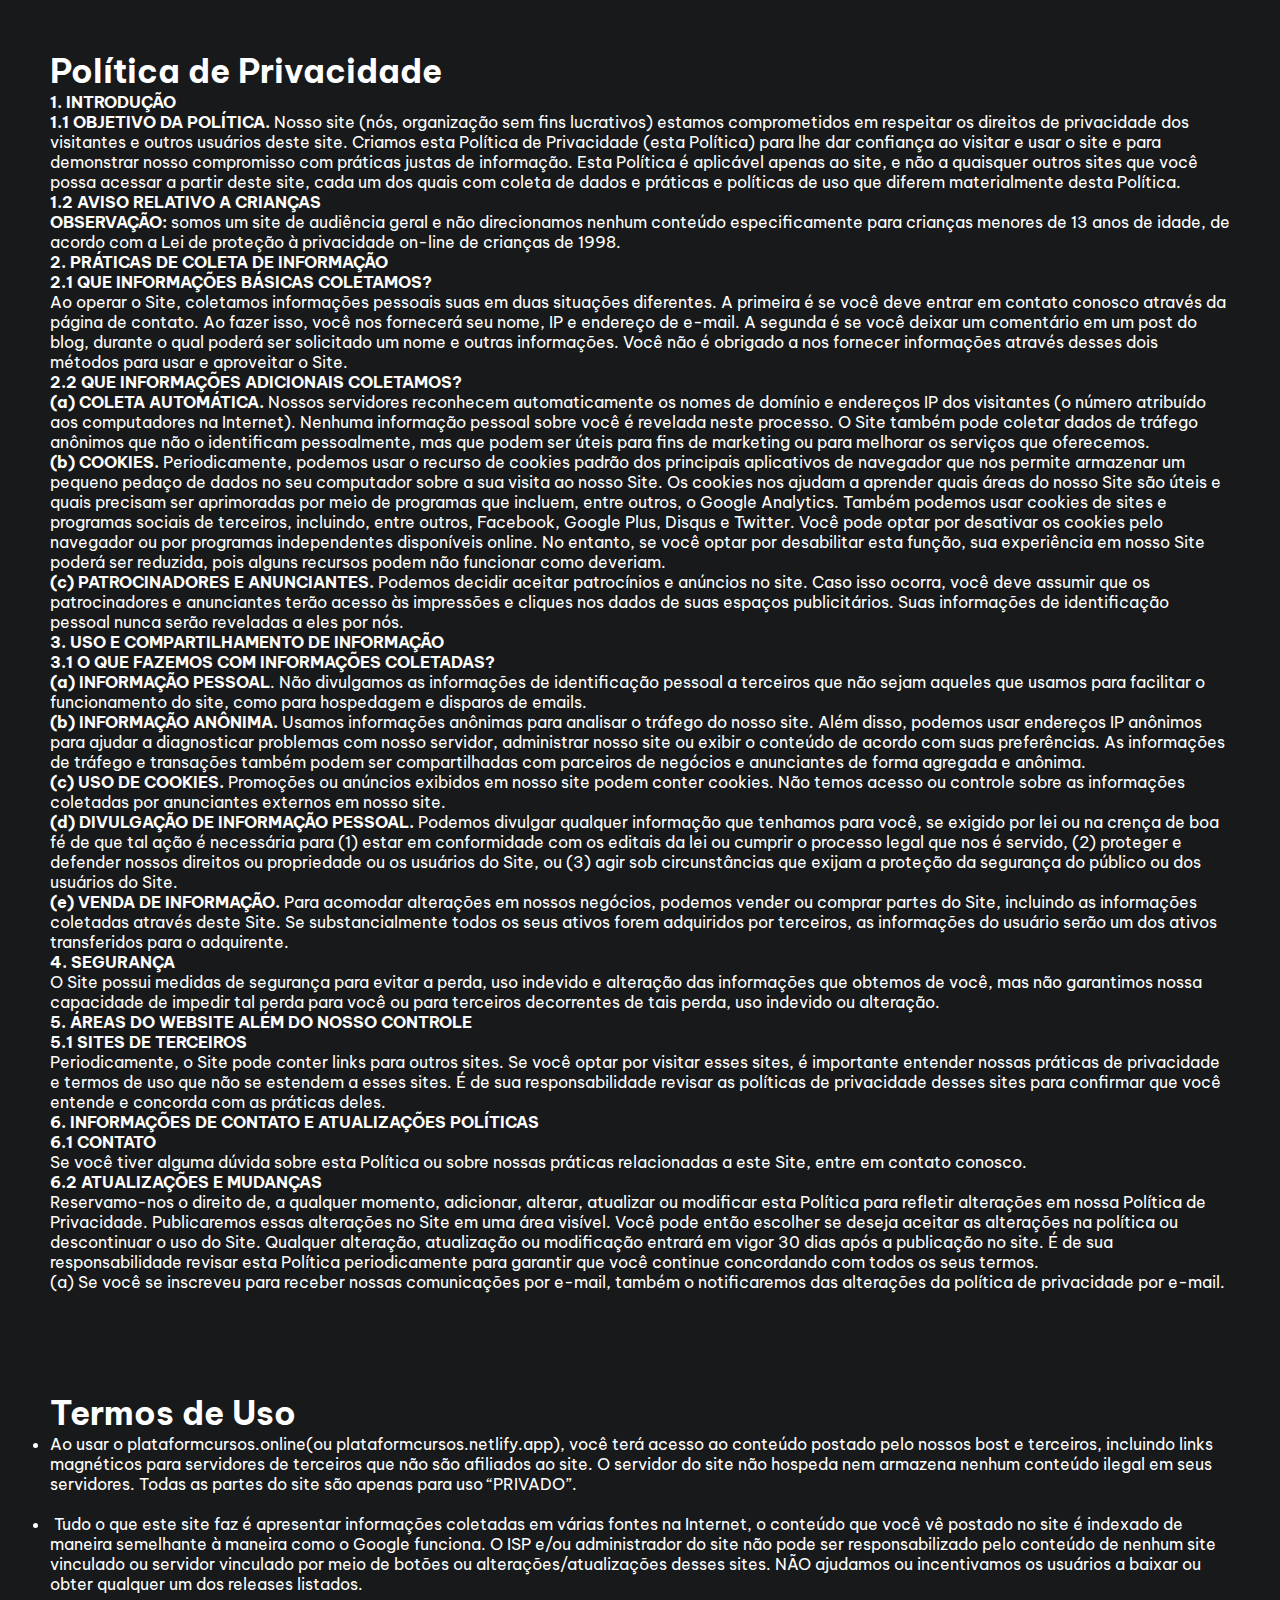
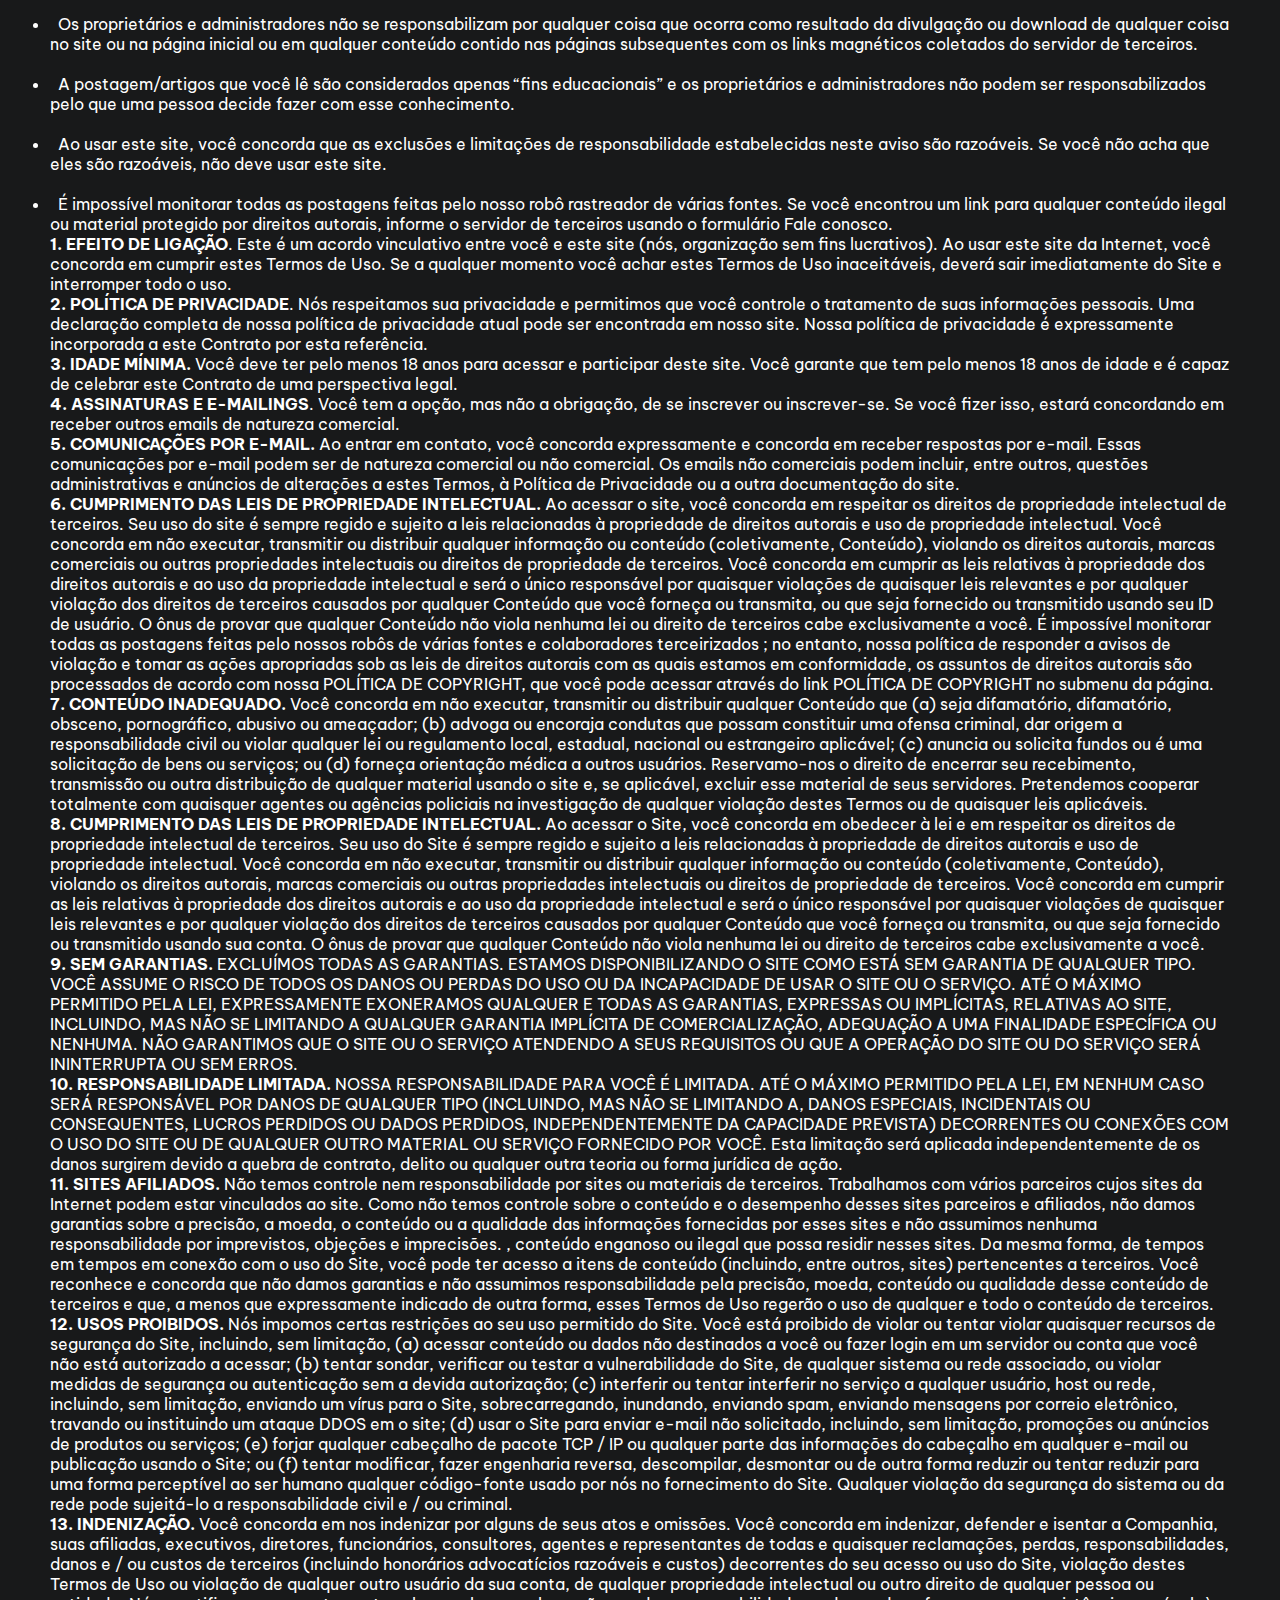
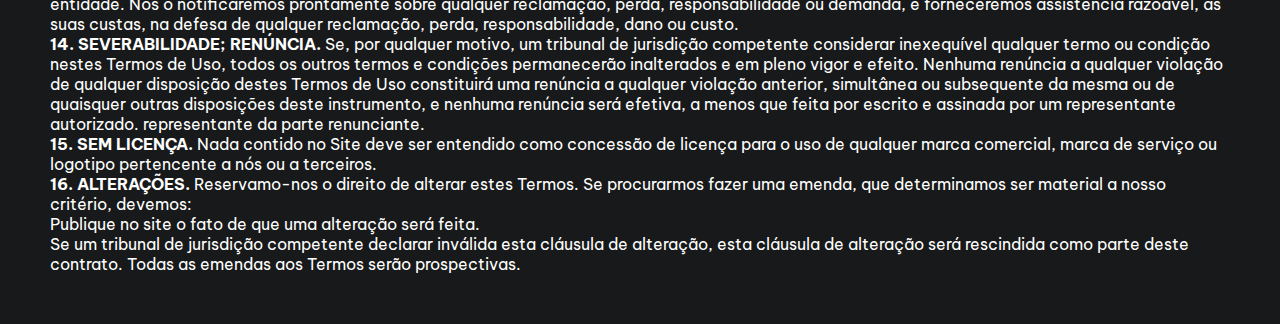
<file: termos.html>
<!DOCTYPE html>
<html lang="pt-br">

<head>
    <meta charset="UTF-8">
    <meta http-equiv="X-UA-Compatible" content="IE=edge">
    <meta name="viewport" content="width=device-width, initial-scale=1.0">
    <title>TERMOS</title>
    <link rel="stylesheet" href="style.css">
</head>

<body>
    <div style="color: white;padding:50px" class="inside-article">
        <header class="entry-header">
            <h1 class="entry-title" itemprop="headline">Política de Privacidade</h1>
        </header>
        <div class="entry-content" itemprop="text">
            <p><strong>1. INTRODUÇÃO</strong></p>
            <p><strong>1.1 OBJETIVO DA POLÍTICA.</strong> Nosso site (nós, organização sem fins lucrativos) estamos comprometidos em respeitar os direitos de privacidade dos visitantes e outros usuários deste site. Criamos esta Política de Privacidade (esta
                Política) para lhe dar confiança ao visitar e usar o site e para demonstrar nosso compromisso com práticas justas de informação. Esta Política é aplicável apenas ao site, e não a quaisquer outros sites que você possa acessar a partir deste
                site, cada um dos quais com coleta de dados e práticas e políticas de uso que diferem materialmente desta Política.</p>
            <p><strong>1.2 AVISO RELATIVO A CRIANÇAS</strong></p>
            <p><strong>OBSERVAÇÃO:</strong> somos um site de audiência geral e não direcionamos nenhum conteúdo especificamente para crianças menores de 13 anos de idade, de acordo com a Lei de proteção à privacidade on-line de crianças de 1998.</p>
            <p><strong>2. PRÁTICAS DE COLETA DE INFORMAÇÃO</strong></p>
            <p><strong>2.1 QUE INFORMAÇÕES BÁSICAS COLETAMOS?</strong><br> Ao operar o Site, coletamos informações pessoais suas em duas situações diferentes. A primeira é se você deve entrar em contato conosco através da página de contato. Ao fazer isso,
                você nos fornecerá seu nome, IP e endereço de e-mail. A segunda é se você deixar um comentário em um post do blog, durante o qual poderá ser solicitado um nome e outras informações. Você não é obrigado a nos fornecer informações através
                desses dois métodos para usar e aproveitar o Site.</p>
            <p><strong>2.2 QUE INFORMAÇÕES ADICIONAIS COLETAMOS?</strong><br>
                <strong>(a) COLETA AUTOMÁTICA.</strong> Nossos servidores reconhecem automaticamente os nomes de domínio e endereços IP dos visitantes (o número atribuído aos computadores na Internet). Nenhuma informação pessoal sobre você é revelada
                neste processo. O Site também pode coletar dados de tráfego anônimos que não o identificam pessoalmente, mas que podem ser úteis para fins de&nbsp;marketing&nbsp;ou para melhorar os serviços que oferecemos.</p>
            <p><strong>(b) COOKIES.</strong> Periodicamente, podemos usar o recurso de cookies padrão dos principais aplicativos de navegador que nos permite armazenar um pequeno pedaço de dados no seu computador sobre a sua visita ao nosso Site. Os cookies
                nos ajudam a aprender quais áreas do nosso Site são úteis e quais precisam ser aprimoradas por meio de programas que incluem, entre outros, o Google Analytics. Também podemos usar cookies de sites e programas sociais de terceiros, incluindo,
                entre outros, Facebook, Google Plus, Disqus e Twitter. Você pode optar por desativar os cookies pelo navegador ou por programas independentes disponíveis online. No entanto, se você optar por desabilitar esta função, sua experiência em
                nosso Site poderá ser reduzida, pois alguns recursos podem não funcionar como deveriam.</p>
            <p><strong>(c) PATROCINADORES E ANUNCIANTES.</strong> Podemos decidir aceitar patrocínios e anúncios no site. Caso isso ocorra, você deve assumir que os patrocinadores e anunciantes terão acesso às impressões e cliques nos dados de suas espaços
                publicitários. Suas informações de identificação pessoal nunca serão reveladas a eles por nós.</p>
            <p><strong>3. USO E COMPARTILHAMENTO DE INFORMAÇÃO</strong></p>
            <p><strong>3.1 O QUE FAZEMOS COM INFORMAÇÕES COLETADAS?</strong><br>
                <strong>(a) INFORMAÇÃO PESSOAL</strong>. Não divulgamos as informações de identificação pessoal a terceiros que não sejam aqueles que usamos para facilitar o funcionamento do site, como para hospedagem e disparos de emails.</p>
            <p><strong>(b) INFORMAÇÃO ANÔNIMA.</strong> Usamos informações anônimas para analisar o tráfego do nosso site. Além disso, podemos usar endereços IP anônimos para ajudar a diagnosticar problemas com nosso servidor, administrar nosso site ou exibir
                o conteúdo de acordo com suas preferências. As informações de tráfego e transações também podem ser compartilhadas com parceiros de&nbsp;negócios&nbsp;e anunciantes de forma agregada e anônima.</p>
            <p><strong>(c) USO DE COOKIES.</strong> Promoções ou anúncios exibidos em nosso site podem conter cookies. Não temos acesso ou controle sobre as informações coletadas por anunciantes externos em nosso site.</p>
            <p><strong>(d) DIVULGAÇÃO DE INFORMAÇÃO PESSOAL.</strong> Podemos divulgar qualquer informação que tenhamos para você, se exigido por lei ou na crença de boa fé de que tal ação é necessária para (1) estar em conformidade com os editais da lei
                ou cumprir o processo legal que nos é servido, (2) proteger e defender nossos direitos ou propriedade ou os usuários do Site, ou (3) agir sob circunstâncias que exijam a proteção da segurança do público ou dos usuários do Site.</p>
            <p><strong>(e) VENDA DE INFORMAÇÃO.</strong> Para acomodar alterações em nossos&nbsp;negócios, podemos vender ou comprar partes do Site, incluindo as informações coletadas através deste Site. Se substancialmente todos os seus ativos forem adquiridos
                por terceiros, as informações do usuário serão um dos ativos transferidos para o adquirente.</p>
            <p><strong>4. SEGURANÇA</strong><br> O Site possui medidas de segurança para evitar a perda, uso indevido e alteração das informações que obtemos de você, mas não garantimos nossa capacidade de impedir tal perda para você ou para terceiros decorrentes
                de tais perda, uso indevido ou alteração.</p>
            <p><strong>5. ÁREAS DO WEBSITE ALÉM DO NOSSO CONTROLE</strong></p>
            <p><strong>5.1 SITES DE TERCEIROS</strong><br> Periodicamente, o Site pode conter links para outros sites. Se você optar por visitar esses sites, é importante entender nossas práticas de privacidade e termos de uso que não se estendem a esses
                sites. É de sua responsabilidade revisar as políticas de privacidade desses sites para confirmar que você entende e concorda com as práticas deles.</p>
            <p><strong>6. INFORMAÇÕES DE CONTATO E ATUALIZAÇÕES POLÍTICAS</strong></p>
            <p><strong>6.1 CONTATO</strong><br> Se você tiver alguma dúvida sobre esta Política ou sobre nossas práticas relacionadas a este Site, entre em contato conosco.</p>
            <p><strong>6.2 ATUALIZAÇÕES E MUDANÇAS</strong><br> Reservamo-nos o direito de, a qualquer momento, adicionar, alterar, atualizar ou modificar esta Política para refletir alterações em nossa Política de Privacidade. Publicaremos essas alterações
                no Site em uma área visível. Você pode então escolher se deseja aceitar as alterações na política ou descontinuar o uso do Site. Qualquer alteração, atualização ou modificação entrará em vigor 30 dias após a publicação no site. É de sua
                responsabilidade revisar esta Política periodicamente para garantir que você continue concordando com todos os seus termos.</p>
            <p>(a) Se você se inscreveu para receber nossas comunicações por e-mail, também o notificaremos das alterações da política de privacidade por e-mail.</p>
        </div>
    </div>
    <div style="color: white;padding:50px" class="inside-article">
        <header class="entry-header">
            <h1 class="entry-title" itemprop="headline">Termos de Uso</h1>
        </header>
        <div class="entry-content" itemprop="text">
            <ul>
                <li>Ao usar o plataformcursos.online(ou plataformcursos.netlify.app), você terá acesso ao conteúdo postado pelo nossos bost e terceiros, incluindo links magnéticos para servidores de terceiros que não são afiliados ao site. O servidor do site
                    não hospeda nem armazena nenhum conteúdo ilegal em seus servidores. Todas as partes do site são apenas para uso “PRIVADO”.</li>
            </ul>
            <p>&nbsp;</p>
            <ul>
                <li>&nbsp;Tudo o que este site faz é apresentar informações coletadas em várias fontes na Internet, o conteúdo que você vê postado no site é indexado de maneira semelhante à maneira como o Google funciona. O ISP e/ou administrador do site
                    não pode ser responsabilizado pelo conteúdo de nenhum site vinculado ou servidor vinculado por meio de botões ou alterações/atualizações desses sites. NÃO ajudamos ou incentivamos os usuários a baixar ou obter qualquer um dos releases
                    listados.
                </li>
            </ul>
            <p>&nbsp;</p>
            <ul>
                <li>&nbsp; Os proprietários e administradores não se responsabilizam por qualquer coisa que ocorra como resultado da divulgação ou download de qualquer coisa no site ou na página inicial ou em qualquer conteúdo contido nas páginas subsequentes
                    com os links magnéticos coletados do servidor de terceiros.</li>
            </ul>
            <p>&nbsp;</p>
            <ul>
                <li>&nbsp; A postagem/artigos que você lê são considerados apenas “fins educacionais” e os proprietários e administradores não podem ser responsabilizados pelo que uma pessoa decide fazer com esse conhecimento.</li>
            </ul>
            <p>&nbsp;</p>
            <ul>
                <li>&nbsp; Ao usar este site, você concorda que as exclusões e limitações de responsabilidade estabelecidas neste aviso são razoáveis. Se você não acha que eles são razoáveis, não deve usar este site.</li>
            </ul>
            <p>&nbsp;</p>
            <ul>
                <li>&nbsp; É impossível monitorar todas as postagens feitas pelo nosso robô rastreador de várias fontes. Se você encontrou um link para qualquer conteúdo ilegal ou material protegido por direitos autorais, informe o servidor de terceiros usando
                    o formulário Fale conosco.</li>
            </ul>
            <p><strong>1. EFEITO DE LIGAÇÃO</strong>. Este é um acordo vinculativo entre você e este site (nós, organização sem fins lucrativos). Ao usar este site da Internet, você concorda em cumprir estes Termos de Uso. Se a qualquer momento você achar
                estes Termos de Uso inaceitáveis, deverá sair imediatamente do Site e interromper todo o uso.</p>
            <p><strong>2. POLÍTICA DE PRIVACIDADE</strong>. Nós respeitamos sua privacidade e permitimos que você controle o tratamento de suas informações pessoais. Uma declaração completa de nossa política de privacidade atual pode ser encontrada em nosso
                site. Nossa política de privacidade é expressamente incorporada a este Contrato por esta referência.</p>
            <p><strong>3. IDADE MÍNIMA.</strong> Você deve ter pelo menos 18 anos para acessar e participar deste site. Você garante que tem pelo menos 18 anos de idade e é capaz de celebrar este Contrato de uma perspectiva legal.</p>
            <p><strong>4. ASSINATURAS E E-MAILINGS</strong>. Você tem a opção, mas não a obrigação, de se inscrever ou inscrever-se. Se você fizer isso, estará concordando em receber outros emails de natureza comercial.</p>
            <p><strong>5. COMUNICAÇÕES POR E-MAIL.</strong> Ao entrar em contato, você concorda expressamente e concorda em receber respostas por e-mail. Essas comunicações por e-mail podem ser de natureza comercial ou não comercial. Os emails não comerciais
                podem incluir, entre outros, questões administrativas e anúncios de alterações a estes Termos, à Política de Privacidade ou a outra documentação do site.</p>
            <p><strong>6. CUMPRIMENTO DAS LEIS DE PROPRIEDADE INTELECTUAL.</strong> Ao acessar o site, você concorda em respeitar os direitos de propriedade intelectual de terceiros. Seu uso do site é sempre regido e sujeito a leis relacionadas à propriedade
                de direitos autorais e uso de propriedade intelectual. Você concorda em não executar, transmitir ou distribuir qualquer informação ou conteúdo (coletivamente, Conteúdo), violando os direitos autorais, marcas comerciais ou outras propriedades
                intelectuais ou direitos de propriedade de terceiros. Você concorda em cumprir as leis relativas à propriedade dos direitos autorais e ao uso da propriedade intelectual e será o único responsável por quaisquer violações de quaisquer leis
                relevantes e por qualquer violação dos direitos de terceiros causados &ZeroWidthSpace;&ZeroWidthSpace;por qualquer Conteúdo que você forneça ou transmita, ou que seja fornecido ou transmitido usando seu ID de usuário. O ônus de provar
                que qualquer Conteúdo não viola nenhuma lei ou direito de terceiros cabe exclusivamente a você. É impossível monitorar todas as postagens feitas pelo nossos robôs de várias fontes e colaboradores terceirizados ; no entanto, nossa política
                de responder a avisos de violação e tomar as ações apropriadas sob as leis de direitos autorais com as quais estamos em conformidade, os assuntos de direitos autorais são processados &ZeroWidthSpace;&ZeroWidthSpace;de acordo com nossa
                POLÍTICA DE COPYRIGHT, que você pode acessar através do link POLÍTICA DE COPYRIGHT no submenu da página.</p>
            <p><strong>7. CONTEÚDO INADEQUADO.</strong> Você concorda em não executar, transmitir ou distribuir qualquer Conteúdo que (a) seja difamatório, difamatório, obsceno, pornográfico, abusivo ou ameaçador; (b) advoga ou encoraja condutas que possam
                constituir uma ofensa criminal, dar origem a responsabilidade civil ou violar qualquer lei ou regulamento local, estadual, nacional ou estrangeiro aplicável; (c) anuncia ou solicita fundos ou é uma solicitação de bens ou serviços; ou (d)
                forneça orientação médica a outros usuários. Reservamo-nos o direito de encerrar seu recebimento, transmissão ou outra distribuição de qualquer material usando o site e, se aplicável, excluir esse material de seus servidores. Pretendemos
                cooperar totalmente com quaisquer agentes ou agências policiais na investigação de qualquer violação destes Termos ou de quaisquer leis aplicáveis.</p>
            <p><strong>8. CUMPRIMENTO DAS LEIS DE PROPRIEDADE INTELECTUAL.</strong> Ao acessar o Site, você concorda em obedecer à lei e em respeitar os direitos de propriedade intelectual de terceiros. Seu uso do Site é sempre regido e sujeito a leis relacionadas
                à propriedade de direitos autorais e uso de propriedade intelectual. Você concorda em não executar, transmitir ou distribuir qualquer informação ou conteúdo (coletivamente, Conteúdo), violando os direitos autorais, marcas comerciais ou
                outras propriedades intelectuais ou direitos de propriedade de terceiros. Você concorda em cumprir as leis relativas à propriedade dos direitos autorais e ao uso da propriedade intelectual e será o único responsável por quaisquer violações
                de quaisquer leis relevantes e por qualquer violação dos direitos de terceiros causados &ZeroWidthSpace;&ZeroWidthSpace;por qualquer Conteúdo que você forneça ou transmita, ou que seja fornecido ou transmitido usando sua conta. O ônus
                de provar que qualquer Conteúdo não viola nenhuma lei ou direito de terceiros cabe exclusivamente a você.</p>
            <p><strong>9. SEM GARANTIAS.</strong> EXCLUÍMOS TODAS AS GARANTIAS. ESTAMOS DISPONIBILIZANDO O SITE COMO ESTÁ SEM GARANTIA DE QUALQUER TIPO. VOCÊ ASSUME O RISCO DE TODOS OS DANOS OU PERDAS DO USO OU DA INCAPACIDADE DE USAR O SITE OU O SERVIÇO.
                ATÉ O MÁXIMO PERMITIDO PELA LEI, EXPRESSAMENTE EXONERAMOS QUALQUER E TODAS AS GARANTIAS, EXPRESSAS OU IMPLÍCITAS, RELATIVAS AO SITE, INCLUINDO, MAS NÃO SE LIMITANDO A QUALQUER GARANTIA IMPLÍCITA DE COMERCIALIZAÇÃO, ADEQUAÇÃO A UMA FINALIDADE
                ESPECÍFICA OU NENHUMA. NÃO GARANTIMOS QUE O SITE OU O SERVIÇO ATENDENDO A SEUS REQUISITOS OU QUE A OPERAÇÃO DO SITE OU DO SERVIÇO SERÁ ININTERRUPTA OU SEM ERROS.</p>
            <p><strong>10. RESPONSABILIDADE LIMITADA.</strong> NOSSA RESPONSABILIDADE PARA VOCÊ É LIMITADA. ATÉ O MÁXIMO PERMITIDO PELA LEI, EM NENHUM CASO SERÁ RESPONSÁVEL POR DANOS DE QUALQUER TIPO (INCLUINDO, MAS NÃO SE LIMITANDO A, DANOS ESPECIAIS, INCIDENTAIS
                OU CONSEQUENTES, LUCROS PERDIDOS OU DADOS PERDIDOS, INDEPENDENTEMENTE DA CAPACIDADE PREVISTA) DECORRENTES OU CONEXÕES COM O USO DO SITE OU DE QUALQUER OUTRO MATERIAL OU SERVIÇO FORNECIDO POR VOCÊ. Esta limitação será aplicada independentemente
                de os danos surgirem devido a quebra de contrato, delito ou qualquer outra teoria ou forma jurídica de ação.</p>
            <p><strong>11. SITES AFILIADOS.</strong> Não temos controle nem responsabilidade por sites ou materiais de terceiros. Trabalhamos com vários parceiros cujos sites da Internet podem estar vinculados ao site. Como não temos controle sobre o conteúdo
                e o desempenho desses sites parceiros e afiliados, não damos garantias sobre a precisão, a moeda, o conteúdo ou a qualidade das informações fornecidas por esses sites e não assumimos nenhuma responsabilidade por imprevistos, objeções e
                imprecisões. , conteúdo enganoso ou ilegal que possa residir nesses sites. Da mesma forma, de tempos em tempos em conexão com o uso do Site, você pode ter acesso a itens de conteúdo (incluindo, entre outros, sites) pertencentes a terceiros.
                Você reconhece e concorda que não damos garantias e não assumimos responsabilidade pela precisão, moeda, conteúdo ou qualidade desse conteúdo de terceiros e que, a menos que expressamente indicado de outra forma, esses Termos de Uso regerão
                o uso de qualquer e todo o conteúdo de terceiros.</p>
            <p><strong>12. USOS PROIBIDOS.</strong> Nós impomos certas restrições ao seu uso permitido do Site. Você está proibido de violar ou tentar violar quaisquer recursos de segurança do Site, incluindo, sem limitação, (a) acessar conteúdo ou dados
                não destinados a você ou fazer login em um servidor ou conta que você não está autorizado a acessar; (b) tentar sondar, verificar ou testar a vulnerabilidade do Site, de qualquer sistema ou rede associado, ou violar medidas de segurança
                ou autenticação sem a devida autorização; (c) interferir ou tentar interferir no serviço a qualquer usuário, host ou rede, incluindo, sem limitação, enviando um vírus para o Site, sobrecarregando, inundando, enviando spam, enviando mensagens
                por correio eletrônico, travando ou instituindo um ataque DDOS em o site; (d) usar o Site para enviar e-mail não solicitado, incluindo, sem limitação, promoções ou anúncios de produtos ou serviços; (e) forjar qualquer cabeçalho de pacote
                TCP / IP ou qualquer parte das informações do cabeçalho em qualquer e-mail ou publicação usando o Site; ou (f) tentar modificar, fazer engenharia&nbsp;reversa, descompilar, desmontar ou de outra forma reduzir ou tentar reduzir para uma
                forma perceptível ao ser humano qualquer código-fonte usado por nós no fornecimento do Site. Qualquer violação da segurança do sistema ou da rede pode sujeitá-lo a responsabilidade civil e / ou criminal.</p>
            <p><strong>13. INDENIZAÇÃO.</strong> Você concorda em nos indenizar por alguns de seus atos e omissões. Você concorda em indenizar, defender e isentar a Companhia, suas afiliadas, executivos, diretores, funcionários, consultores, agentes e representantes
                de todas e quaisquer reclamações, perdas, responsabilidades, danos e / ou custos de terceiros (incluindo honorários advocatícios razoáveis e custos) decorrentes do seu acesso ou uso do Site, violação destes Termos de Uso ou violação de
                qualquer outro usuário da sua conta, de qualquer propriedade intelectual ou outro direito de qualquer pessoa ou entidade. Nós o notificaremos prontamente sobre qualquer reclamação, perda, responsabilidade ou demanda, e forneceremos assistência
                razoável, às suas custas, na defesa de qualquer reclamação, perda, responsabilidade, dano ou custo.</p>
            <p><strong>14. SEVERABILIDADE; RENÚNCIA.</strong> Se, por qualquer motivo, um tribunal de jurisdição competente considerar inexequível qualquer termo ou condição nestes Termos de Uso, todos os outros termos e condições permanecerão inalterados
                e em pleno vigor e efeito. Nenhuma renúncia a qualquer violação de qualquer disposição destes Termos de Uso constituirá uma renúncia a qualquer violação anterior, simultânea ou subsequente da mesma ou de quaisquer outras disposições deste
                instrumento, e nenhuma renúncia será efetiva, a menos que feita por escrito e assinada por um representante autorizado. representante da parte renunciante.</p>
            <p><strong>15. SEM LICENÇA.</strong> Nada contido no Site deve ser entendido como concessão de licença para o uso de qualquer marca comercial, marca de serviço ou logotipo pertencente a nós ou a terceiros.</p>
            <p><strong>16. ALTERAÇÕES.</strong> Reservamo-nos o direito de alterar estes Termos. Se procurarmos fazer uma emenda, que determinamos ser material a nosso critério, devemos:</p>
            <p>Publique no site o fato de que uma alteração será feita.</p>
            <p>Se um tribunal de jurisdição competente declarar inválida esta cláusula de alteração, esta cláusula de alteração será rescindida como parte deste contrato. Todas as emendas aos Termos serão prospectivas.</p>
        </div>
    </div>
</body>

</html>
</file>
<file: style.css>
@import url('https://fonts.googleapis.com/css2?family=Be+Vietnam+Pro&display=swap');
* {
    font-family: 'Be Vietnam Pro', sans-serif;
    user-select: none;
    padding: 0;
    margin: 0;
    -webkit-box-sizing: border-box;
    box-sizing: border-box;
    transition: 0.3s;
}

body {
    background-color: #18191a;
    height: 100vh;
    -webkit-box-pack: center;
    -ms-flex-pack: center;
    justify-content: center;
    -webkit-box-align: center;
    -ms-flex-align: center;
    align-items: center;
}

h1 {
    font-size: 25pt;
    color: white
}

.cursos {
    padding: 30px;
    display: flex;
    flex-wrap: wrap;
}

.card {
    box-shadow: rgba(0, 0, 0, 0.1) 0px 4px 12px;
    padding: 10px;
    width: 250px;
    height: auto;
    margin: 10px;
    border: 1px solid rgba(255, 255, 255, 0.11);
    background-color: #242526;
    border-radius: 10px;
    transition: 0.2s;
}

.card:hover {
    transition: 0.2s;
    background-color: #2425268c;
}

.cardimg {
    margin-bottom: 10px;
    width: 100%;
    border-radius: 10px;
}

.cardimg:hover {
    opacity: 50%;
}

.card h2 {
    color: white;
    font-size: 12pt;
}

.card h2:hover {
    color: gray;
}

.card p {
    font-size: 8pt;
    color: gray;
}

.card p:hover {
    color: rgb(151, 151, 151);
}

.categoria span {
    font-size: 8pt;
}

.categoria {
    color: white;
    margin-top: 10px;
    float: right;
    border-radius: 10px;
    display: flex;
    justify-content: center;
    align-items: center;
    text-align: center;
    width: 80px;
    background-color: #0099ff;
}

.categoria:hover {
    background-color: transparent;
    color: #0099ff;
}

label {
    color: white;
}

.ln {
    list-style: none;
}

.sbordar {
    border: 0;
}
</file>
